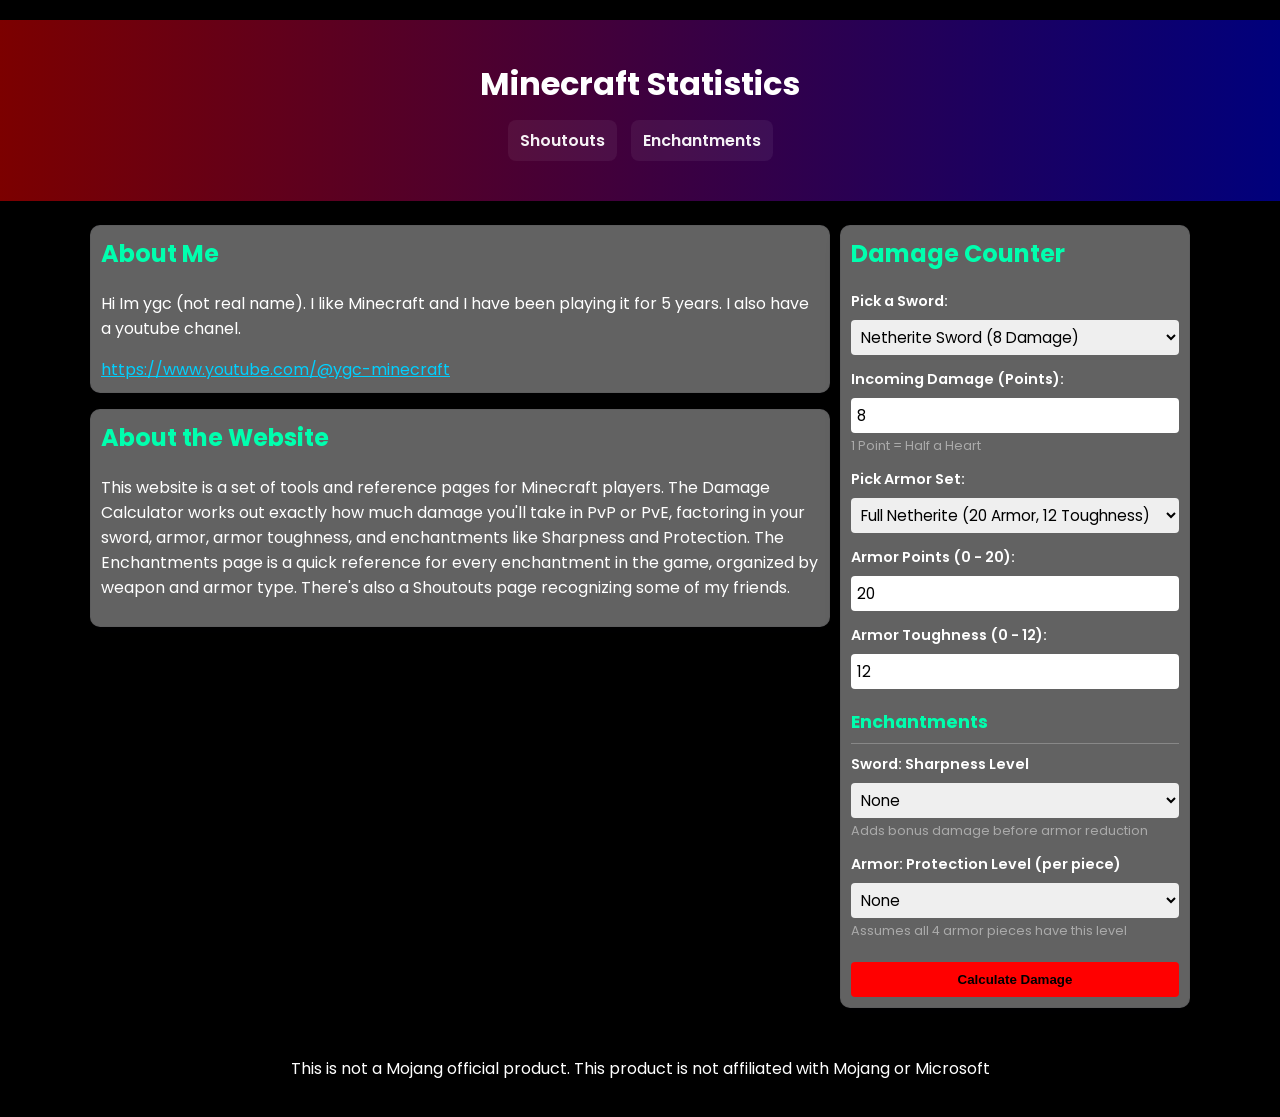
<file: index.html>
<!DOCTYPE html>
<html lang="en">
<head>
    <meta charset="UTF-8">
    <meta name="viewport" content="width=device-width, initial-scale=1.0">
    <title>Minecraft Statistics</title>

    <link href="https://fonts.googleapis.com/css2?family=Poppins:wght@300;400;600;700&display=swap" rel="stylesheet">
    <link rel="stylesheet" href="style.css">
</head>

<body>

    <div id="header">
        <div class="container">
            <h1>Minecraft Statistics</h1>
            <nav class="nav-links">
                <a href="Shoutout.html">Shoutouts</a>

<div class="dropdown">
  <!-- The trigger button -->
  <button class="Enchantments">Enchantments</button>
  
  <!-- The dropdown menu links -->
  <div class="dropdown-content">
  <a href="Ranged Weapons.html">Ranged Weapons</a>
  <a href="Melee Weapons.html">Melee Weapons</a>
  <a href="All Purpose.html">All Purpose</a>
  <a href="Armor.html">Armor</a>
  <a href="Tools.html">Tools</a>
  </div>
</div>

            </nav>
        </div>
    </div>

        <main id="main" class="page-layout container">
            <section class="content">
                <article class="card">
                    <h2>About Me</h2>
                    <p>Hi Im ygc (not real name). I like Minecraft and I have been playing it for 5 years. I also have a youtube chanel.</p>
                    <a href="https://www.youtube.com/@ygc-minecraft">https://www.youtube.com/@ygc-minecraft</a>

                </article>

                <article class="card">
                    <h2>About the Website</h2>
                    <p>This website is a set of tools and reference pages for Minecraft players. The Damage Calculator works out exactly how much damage you'll take in PvP or PvE, factoring in your sword, armor, armor toughness, and enchantments like Sharpness and Protection. The Enchantments page is a quick reference for every enchantment in the game, organized by weapon and armor type. There's also a Shoutouts page recognizing some of my friends.</p>
                    <!-- Add YT chanel link -->
                </article>
            </section>

            <aside class="sidebar home-sidebar">
                <div class="card damage-calc">
                    <h2>Damage Counter</h2>

                    <!-- Pick a Sword Dropdown -->
                    <div class="input-group">
                        <label for="swordSelect">Pick a Sword:</label>
                        <select id="swordSelect" onchange="updateSwordDamage()">
                            <option value="custom">Custom Value</option>
                            <option value="4">Wood / Gold Sword (4 Damage)</option>
                            <option value="5">Stone Sword (5 Damage)</option>
                            <option value="6">Iron Sword (6 Damage)</option>
                            <option value="7">Diamond Sword (7 Damage)</option>
                            <option value="8" selected>Netherite Sword (8 Damage)</option>
                        </select>
                    </div>

                    <!-- Raw Damage Input -->
                    <div class="input-group">
                        <label for="rawDamage">Incoming Damage (Points):</label>
                        <input type="number" id="rawDamage" value="8" min="0" step="0.5">
                        <small>1 Point = Half a Heart</small>
                    </div>

                    <!-- Pick Armor Dropdown -->
                    <div class="input-group">
                        <label for="armorSelect">Pick Armor Set:</label>
                        <select id="armorSelect" onchange="updateArmorStats()">
                            <option value="custom">Custom Values</option>
                            <option value="0,0">No Armor (0 Armor, 0 Toughness)</option>
                            <option value="11,0">Full Leather (11 Armor, 0 Toughness)</option>
                            <option value="15,0">Full Iron (15 Armor, 0 Toughness)</option>
                            <option value="20,0">Full Diamond (20 Armor, 0 Toughness)</option>
                            <option value="20,12" selected>Full Netherite (20 Armor, 12 Toughness)</option>
                        </select>
                    </div>

                    <!-- Armor Points Input -->
                    <div class="input-group">
                        <label for="armorPoints">Armor Points (0 - 20):</label>
                        <input type="number" id="armorPoints" value="20" min="0" max="20">
                    </div>

                    <!-- Armor Toughness Input -->
                    <div class="input-group">
                        <label for="toughness">Armor Toughness (0 - 12):</label>
                        <input type="number" id="toughness" value="12" min="0" max="12">
                    </div>

                    <h3>Enchantments</h3>

                    <!-- Sharpness Dropdown -->
                    <div class="input-group">
                        <label for="sharpnessLevel">Sword: Sharpness Level</label>
                        <select id="sharpnessLevel">
                            <option value="0" selected>None</option>
                            <option value="1">Sharpness I</option>
                            <option value="2">Sharpness II</option>
                            <option value="3">Sharpness III</option>
                            <option value="4">Sharpness IV</option>
                            <option value="5">Sharpness V</option>
                        </select>
                        <small>Adds bonus damage before armor reduction</small>
                    </div>

                    <!-- Protection Dropdown -->
                    <div class="input-group">
                        <label for="protectionLevel">Armor: Protection Level (per piece)</label>
                        <select id="protectionLevel">
                            <option value="0" selected>None</option>
                            <option value="1">Protection I</option>
                            <option value="2">Protection II</option>
                            <option value="3">Protection III</option>
                            <option value="4">Protection IV</option>
                        </select>
                        <small>Assumes all 4 armor pieces have this level</small>
                    </div>

                    <button onclick="calculateDamage()">Calculate Damage</button>

                    <!-- Results Display -->
                    <div class="result" id="resultBox" style="display: none;">
                        <div><strong>Damage Taken:</strong> <span id="finalDamage">0</span> points</div>
                        <div><strong>Hearts Lost:</strong> <span id="heartsDisplay" class="hearts"></span></div>
                    </div>
                </div>
            </aside>
        </main>

    <footer class="site-footer container">
        <p>This is not a Mojang official product. This product is not affiliated with Mojang or Microsoft</p>
    </footer>

    <script>
        function updateSwordDamage() {
            const selection = document.getElementById('swordSelect').value;
            if (selection !== 'custom') {
                document.getElementById('rawDamage').value = selection;
            }
        }

        function updateArmorStats() {
            const selection = document.getElementById('armorSelect').value;
            if (selection !== 'custom') {
                const stats = selection.split(',');
                document.getElementById('armorPoints').value = stats[0];
                document.getElementById('toughness').value = stats[1];
            }
        }

        function calculateDamage() {
            let rawDamage = parseFloat(document.getElementById('rawDamage').value) || 0;
            const armor = parseFloat(document.getElementById('armorPoints').value) || 0;
            const toughness = parseFloat(document.getElementById('toughness').value) || 0;
            const sharpness = parseFloat(document.getElementById('sharpnessLevel').value) || 0;
            const protection = parseFloat(document.getElementById('protectionLevel').value) || 0;

            if (sharpness > 0) {
                rawDamage += (0.5 * sharpness + 0.5);
            }

            const defensePoints = armor - (rawDamage / (2 + toughness / 4));
            const maxDefense = Math.max(armor / 5, defensePoints);
            const reductionMultiplier = 1 - (Math.min(20, maxDefense) / 25);

            let finalDamage = rawDamage * reductionMultiplier;

            if (protection > 0) {
                const epf = Math.min(20, protection * 4);
                const protectionMultiplier = 1 - (epf / 25);
                finalDamage *= protectionMultiplier;
            }

            finalDamage = Math.round(finalDamage * 100) / 100;

            document.getElementById('finalDamage').textContent = finalDamage;
            document.getElementById('resultBox').style.display = 'block';

            const totalHalfHearts = Math.round(finalDamage);
            const fullHearts = Math.floor(totalHalfHearts / 2);
            const hasHalfHeart = totalHalfHearts % 2 !== 0;

            let heartString = '';
            for (let i = 0; i < fullHearts; i++) {
                heartString += '❤️';
            }
            if (hasHalfHeart) {
                heartString += '💔';
            }
            if (heartString === '') heartString = 'None';
            document.getElementById('heartsDisplay').textContent = heartString;
        }
    </script>

</body>
</html>
</file>
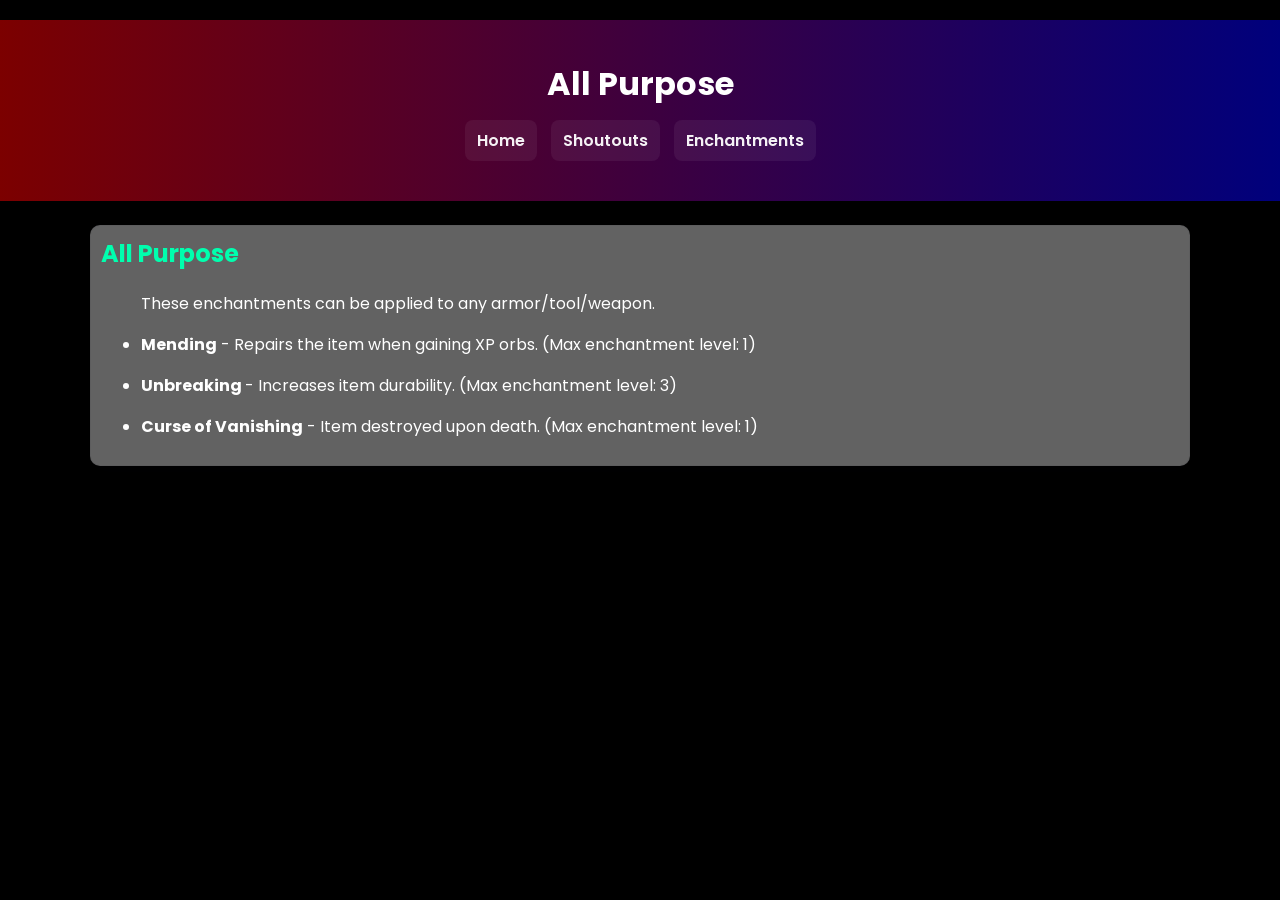
<file: All Purpose.html>
<!DOCTYPE html>
<html lang="en">
<head>
    <meta charset="UTF-8">
    <meta name="viewport" content="width=device-width, initial-scale=1.0">
    <title>Enchantments</title>

    <link href="https://fonts.googleapis.com/css2?family=Poppins:wght@300;400;600;700&display=swap" rel="stylesheet">
    <link rel="stylesheet" href="style.css">
</head>

<body>

    <div id="header">
        <div class="container">
            <h1>All Purpose</h1>
            <nav class="nav-links">
                <a href="index.html">Home</a>
                <a href="Shoutout.html">Shoutouts</a>

<div class="dropdown">
  <!-- The trigger button -->
  <button class="Enchantments">Enchantments</button>
  
  <!-- The dropdown menu links -->
  <div class="dropdown-content">
  <a href="Ranged Weapons.html">Ranged Weapons</a>
  <a href="Melee Weapons.html">Melee Weapons</a>
  <a href="Armor.html">Armor</a>
  <a href="Tools.html">Tools</a>
  </div>
</div>





            </nav>
        </div>
    </div>







    <main id="main" class="page-layout container">
        <section class="content">





                <article class="card">
                <h2 id="h_01KC24Z74MH2DN9KGSK64T1XRY">All Purpose</h2>
                <ul>
<p>These enchantments can be applied to any armor/tool/weapon.&nbsp;</p>
<li data-list-item-id="ebb849f59eb2f523c5883594894b0b0de">
<strong>Mending</strong>&nbsp;- Repairs the item when gaining XP orbs. (Max enchantment level: 1)&nbsp;</li>
<p></p>
<li data-list-item-id="e91d4c6bdea643028ec315c1050c1379b">
<strong>Unbreaking&nbsp;</strong>-&nbsp;Increases item durability. (Max enchantment level: 3)&nbsp;</li>
<p></p>
<li data-list-item-id="e02a98720ef702786f4acba6f9a83ff43">
<strong>Curse of Vanishing</strong>&nbsp;- Item destroyed upon death. (Max enchantment level: 1)</li>
</ul> 
            </article>
           
           
  

        </section>

    </main>
</file>
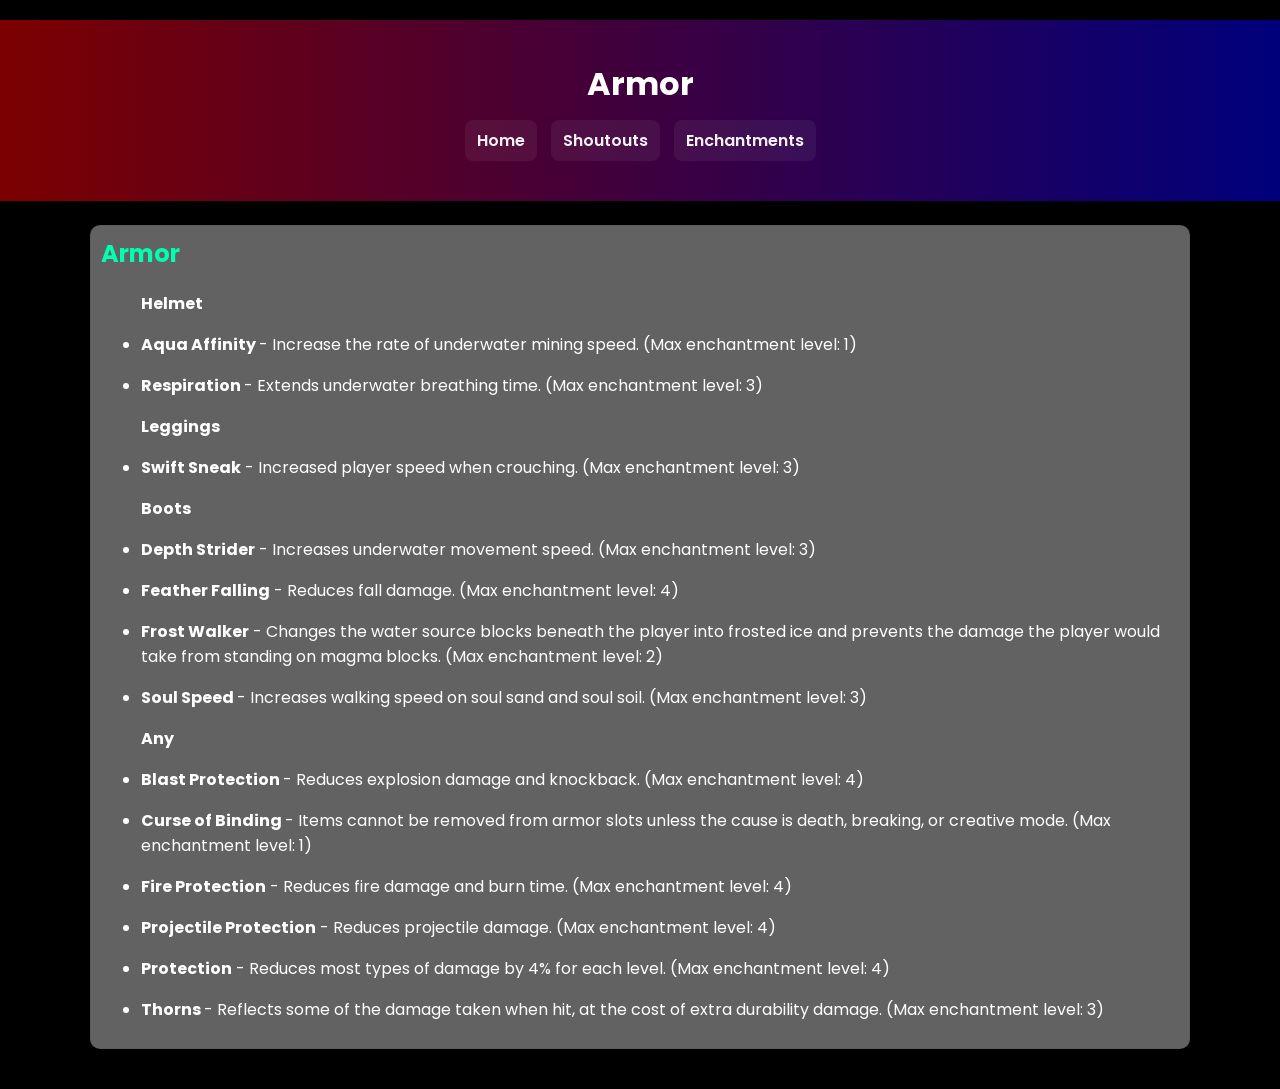
<file: Armor.html>
<!DOCTYPE html>
<html lang="en">
<head>
    <meta charset="UTF-8">
    <meta name="viewport" content="width=device-width, initial-scale=1.0">
    <title>Enchantments</title>

    <link href="https://fonts.googleapis.com/css2?family=Poppins:wght@300;400;600;700&display=swap" rel="stylesheet">
    <link rel="stylesheet" href="style.css">
</head>

<body>

    <div id="header">
        <div class="container">
            <h1>Armor</h1>
            <nav class="nav-links">
                <a href="index.html">Home</a>
                <a href="Shoutout.html">Shoutouts</a>


<div class="dropdown">
  <!-- The trigger button -->
  <button class="Enchantments">Enchantments</button>
  
  <!-- The dropdown menu links -->
  <div class="dropdown-content">
  <a href="Ranged Weapons.html">Ranged Weapons</a>
  <a href="Melee Weapons.html">Melee Weapons</a>
  <a href="All Purpose.html">All Purpose</a>
  <a href="Tools.html">Tools</a>
  </div>
</div>



            </nav>
        </div>
    </div>







    <main id="main" class="page-layout container">
        <section class="content">






            <article class="card">
                <h2 id="h_01KC24Z74P9R2TPEKEXWAS17BH">Armor</h2>
                <ul>


<strong>Helmet</strong>
<p></p>
<li data-list-item-id="e429da107fa10a8b87c6c499cdffc7c55">
<strong>Aqua Affinity&nbsp;</strong>-&nbsp;Increase the rate of underwater mining speed. (Max enchantment level: 1)&nbsp;</li>
<p></p>

<li data-list-item-id="e8985afb4e0468c32cbe2399eb05ff82a">
<strong>Respiration&nbsp;</strong>-&nbsp;Extends underwater breathing time. (Max enchantment level: 3)&nbsp;</li>
<p></p>
<p></p>
<p></p>
<strong>Leggings</strong>
<p></p>

<li data-list-item-id="ed00351ac6846e53d8c6b9687f65e0077">
<strong>Swift Sneak</strong>&nbsp;- Increased player speed when crouching. (Max enchantment level: 3)</li>
<p></p>
<p></p>
<p></p>
<strong>Boots</strong>
<p></p>

<li data-list-item-id="ea29354f3a2987e51c155cea33feb5098">
<strong>Depth Strider</strong>&nbsp;- Increases underwater movement speed. (Max enchantment level: 3)&nbsp;</li>
<p></p>

<li data-list-item-id="e629d658bcd19e00e2d033ae62c450c1b">
<strong>Feather Falling</strong>&nbsp;- Reduces fall damage. (Max enchantment level: 4)&nbsp;</li>
<p></p>

<li data-list-item-id="e3bd02fdea56be75743cc430cc425e942">
<strong>Frost Walker</strong>&nbsp;- Changes the water source blocks beneath the player into frosted ice and prevents the damage the player would take from standing on magma blocks. (Max enchantment level: 2)&nbsp;</li>
<p></p>

<li data-list-item-id="efedd8d2ec1a2e7c61629d2910c9f3e72">
<strong>Soul Speed&nbsp;</strong>-&nbsp;Increases walking speed on soul sand and soul soil. (Max enchantment level: 3)&nbsp;</li>
<p></p>
<p></p>
<p></p>
<strong>Any</strong>
<p></p>

<li data-list-item-id="e0714700097ee095cff4a5e9da6e76112">
<strong>Blast Protection&nbsp;</strong>- Reduces explosion damage and knockback. (Max enchantment level: 4)&nbsp;</li>
<p></p>

<li data-list-item-id="e37cd05f35429593529ca6d85479a0665">
<strong>Curse of Binding&nbsp;</strong>- Items cannot be removed from armor slots unless the cause is death, breaking, or creative mode. (Max enchantment level: 1)&nbsp;</li>
<p></p>

<li data-list-item-id="e514deef3de6da0384dc021baa0672c47">
<strong>Fire Protection</strong>&nbsp;- Reduces fire damage and burn time. (Max enchantment level: 4)&nbsp;</li>
<p></p>

<li data-list-item-id="ec12cc68f732cf0287954cc4703e9d386">
<strong>Projectile Protection</strong>&nbsp;- Reduces projectile damage. (Max enchantment level: 4)&nbsp;</li>
<p></p>

<li data-list-item-id="e39af2d11be0a3c48fb28aecb169896d2">
<strong>Protection</strong>&nbsp;- Reduces most types of damage by 4% for each level. (Max enchantment level: 4)&nbsp;</li>
<p></p>

<li data-list-item-id="ef877b7f0c9842296b256516b09cf6987">
<strong>Thorns&nbsp;</strong>-&nbsp;Reflects some of the damage taken when hit, at the cost of extra durability damage. (Max enchantment level: 3)&nbsp;</li>
<p></p>

</ul>
            </article>
</file>
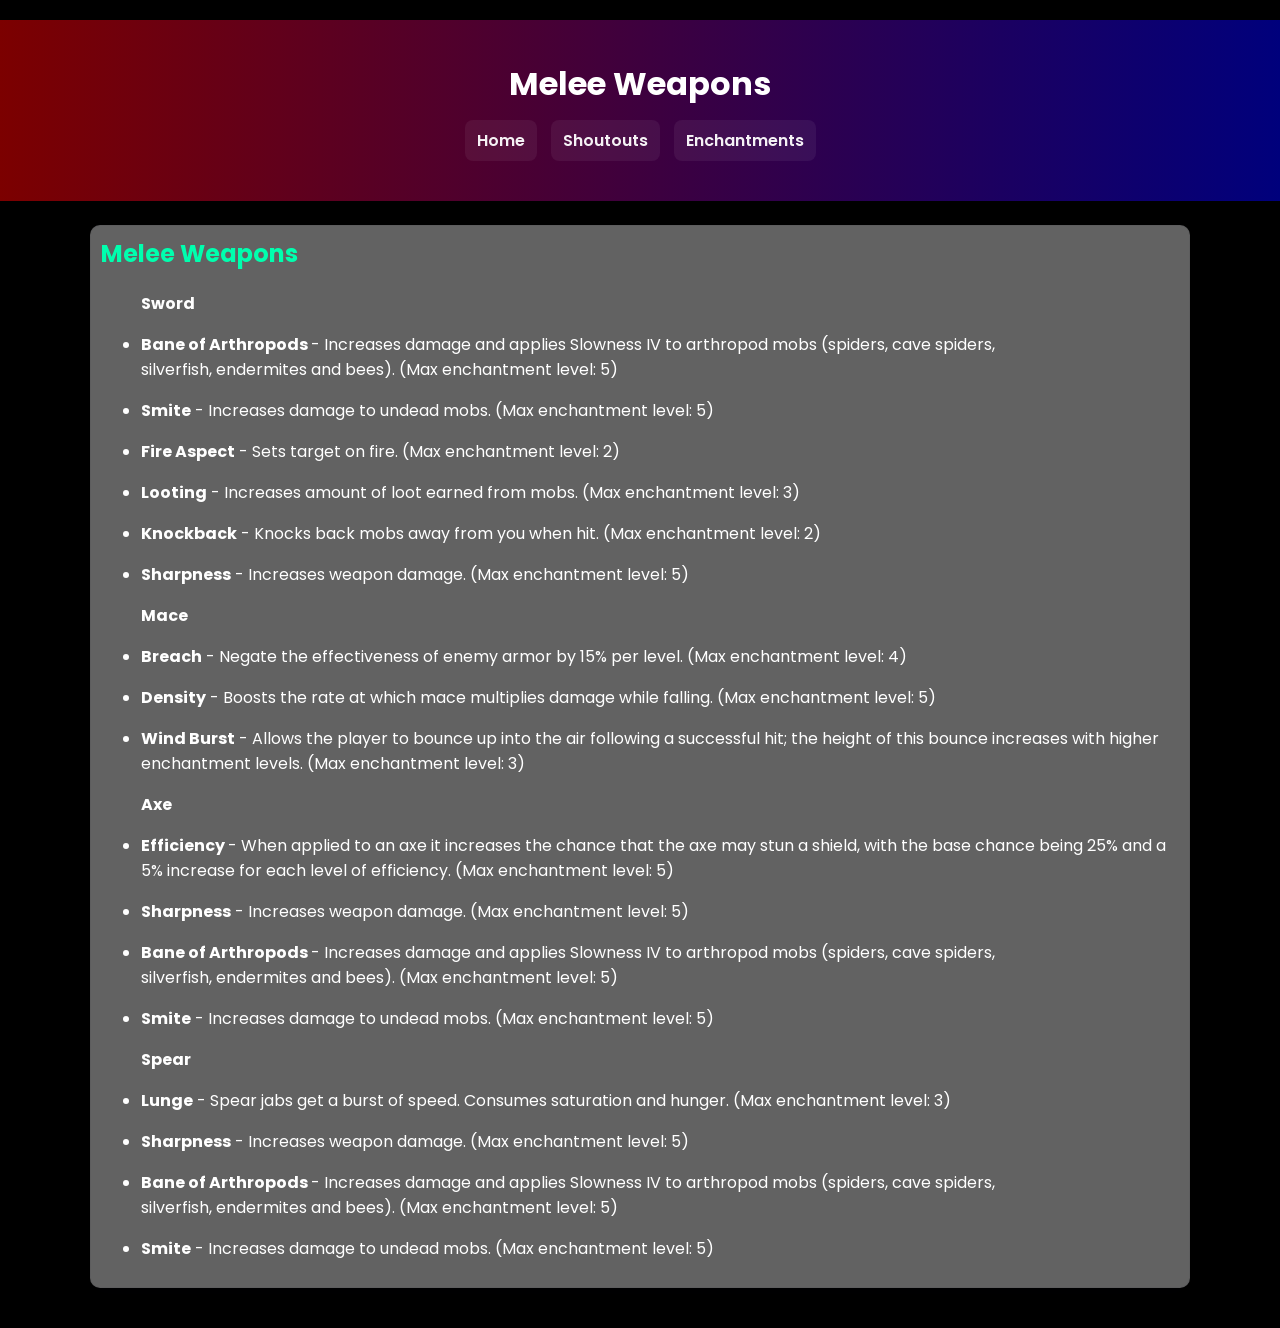
<file: Melee Weapons.html>
<!DOCTYPE html>
<html lang="en">
<head>
    <meta charset="UTF-8">
    <meta name="viewport" content="width=device-width, initial-scale=1.0">
    <title>Enchantments</title>

    <link href="https://fonts.googleapis.com/css2?family=Poppins:wght@300;400;600;700&display=swap" rel="stylesheet">
    <link rel="stylesheet" href="style.css">
</head>

<body>

    <div id="header">
        <div class="container">
            <h1>Melee Weapons</h1>
            <nav class="nav-links">
                <a href="index.html">Home</a>
                <a href="Shoutout.html">Shoutouts</a>

<div class="dropdown">
  <!-- The trigger button -->
  <button class="Enchantments">Enchantments</button>
  
  <!-- The dropdown menu links -->
  <div class="dropdown-content">
  <a href="Ranged Weapons.html">Ranged Weapons</a>
  <a href="All Purpose.html">All Purpose</a>
  <a href="Armor.html">Armor</a>
  <a href="Tools.html">Tools</a>
  </div>
</div>




            </nav>
        </div>
    </div>



   <main id="main" class="page-layout container">
        <section class="content">
<article class="card">
                <h2 id="h_01KC24Z74V3MHX3X5BPD8ZCXDC">Melee Weapons&nbsp;</h2>
                <ul>



<p></p>
<p></p>
<p></p>
<strong>Sword</strong>
<p></p>


<li data-list-item-id="e4f03f2b382318b2ba4375df99c232e4b">
<strong>Bane of Arthropods&nbsp;</strong>- Increases damage and applies Slowness IV to arthropod mobs (spiders, cave spiders, silverfish,&nbsp;endermites&nbsp;and bees). (Max enchantment level: 5)&nbsp;</li>
<p></p>

<li data-list-item-id="e1a34b10ff0b39aab7ae8b5918652d03f">
<strong>Smite</strong>&nbsp;- Increases damage to undead mobs. (Max enchantment level: 5)&nbsp;</li>
<p></p>

<li data-list-item-id="efd93a9de8602d7d0a399530b1b364a67">
<strong>Fire Aspect</strong>&nbsp;- Sets target on fire. (Max enchantment level: 2)&nbsp;</li>
<p></p>

<li data-list-item-id="e03ff0ab69367f88d9711a907012c7004">
<strong>Looting</strong>&nbsp;- Increases amount of loot earned from mobs. (Max enchantment level: 3)&nbsp;</li>
<p></p>

<li data-list-item-id="ea130120f51413a888222790d25044d8d">
<strong>Knockback</strong>&nbsp;- Knocks back mobs away from you when hit. (Max enchantment level: 2)&nbsp;</li>
<p></p>

<li data-list-item-id="e82558f97ed014deea6aab2b861a19587">
<strong>Sharpness</strong>&nbsp;- Increases weapon damage. (Max enchantment level: 5)&nbsp;</li>
<p></p>


<p></p>
<p></p>
<p></p>
<strong>Mace</strong>
<p></p>


<li data-list-item-id="e0eea243e363792fad69be554930835c1">
<strong>Breach</strong>&nbsp;- Negate the effectiveness of enemy armor by 15% per level.&nbsp;(Max enchantment level: 4)</li>
<p></p>

<li data-list-item-id="ea1094745472950a9c311919a80955ef1">
<strong>Density</strong>&nbsp;- Boosts the rate at which mace multiplies damage while falling.&nbsp;(Max enchantment level: 5)</li>
<p></p>

<li data-list-item-id="ef20611d57118dbc65d8d93bc26109492">
<strong>Wind Burst</strong>&nbsp;- Allows the player to bounce up into the air following a successful hit; the height of this bounce increases with higher enchantment levels. (Max enchantment level: 3)</li>
<p></p>



<p></p>
<p></p>
<p></p>
<strong>Axe</strong>
<p></p>

<li data-list-item-id="e0abd729be3384307bf4127083e9d7fde">
<strong>Efficiency&nbsp;</strong>-&nbsp;When applied to an axe it increases the chance that the axe may stun a shield, with the base chance being 25% and a 5% increase for each level of efficiency. (Max enchantment level: 5)&nbsp;</li>
<p></p>

<li data-list-item-id="e82558f97ed014deea6aab2b861a19587">
<strong>Sharpness</strong>&nbsp;- Increases weapon damage. (Max enchantment level: 5)&nbsp;</li>
<p></p>

<li data-list-item-id="e4f03f2b382318b2ba4375df99c232e4b">
<strong>Bane of Arthropods&nbsp;</strong>- Increases damage and applies Slowness IV to arthropod mobs (spiders, cave spiders, silverfish,&nbsp;endermites&nbsp;and bees). (Max enchantment level: 5)&nbsp;</li>
<p></p>

<li data-list-item-id="e1a34b10ff0b39aab7ae8b5918652d03f">
<strong>Smite</strong>&nbsp;- Increases damage to undead mobs. (Max enchantment level: 5)&nbsp;</li>
<p></p>


<p></p>
<p></p>
<p></p>
<strong>Spear</strong>
<p></p>


<li data-list-item-id="ee491d454f1d09bd2a19b1c82e9444fb9">
<strong>Lunge</strong> - Spear jabs get a burst of speed. Consumes saturation and hunger. (Max enchantment level: 3)</li>
<p></p>

<li data-list-item-id="e82558f97ed014deea6aab2b861a19587">
<strong>Sharpness</strong>&nbsp;- Increases weapon damage. (Max enchantment level: 5)&nbsp;</li>
<p></p>

<li data-list-item-id="e4f03f2b382318b2ba4375df99c232e4b">
<strong>Bane of Arthropods&nbsp;</strong>- Increases damage and applies Slowness IV to arthropod mobs (spiders, cave spiders, silverfish,&nbsp;endermites&nbsp;and bees). (Max enchantment level: 5)&nbsp;</li>
<p></p>

<li data-list-item-id="e1a34b10ff0b39aab7ae8b5918652d03f">
<strong>Smite</strong>&nbsp;- Increases damage to undead mobs. (Max enchantment level: 5)&nbsp;</li>
<p></p>


</ul>
            </article>
                    </section>
    </main>
</file>
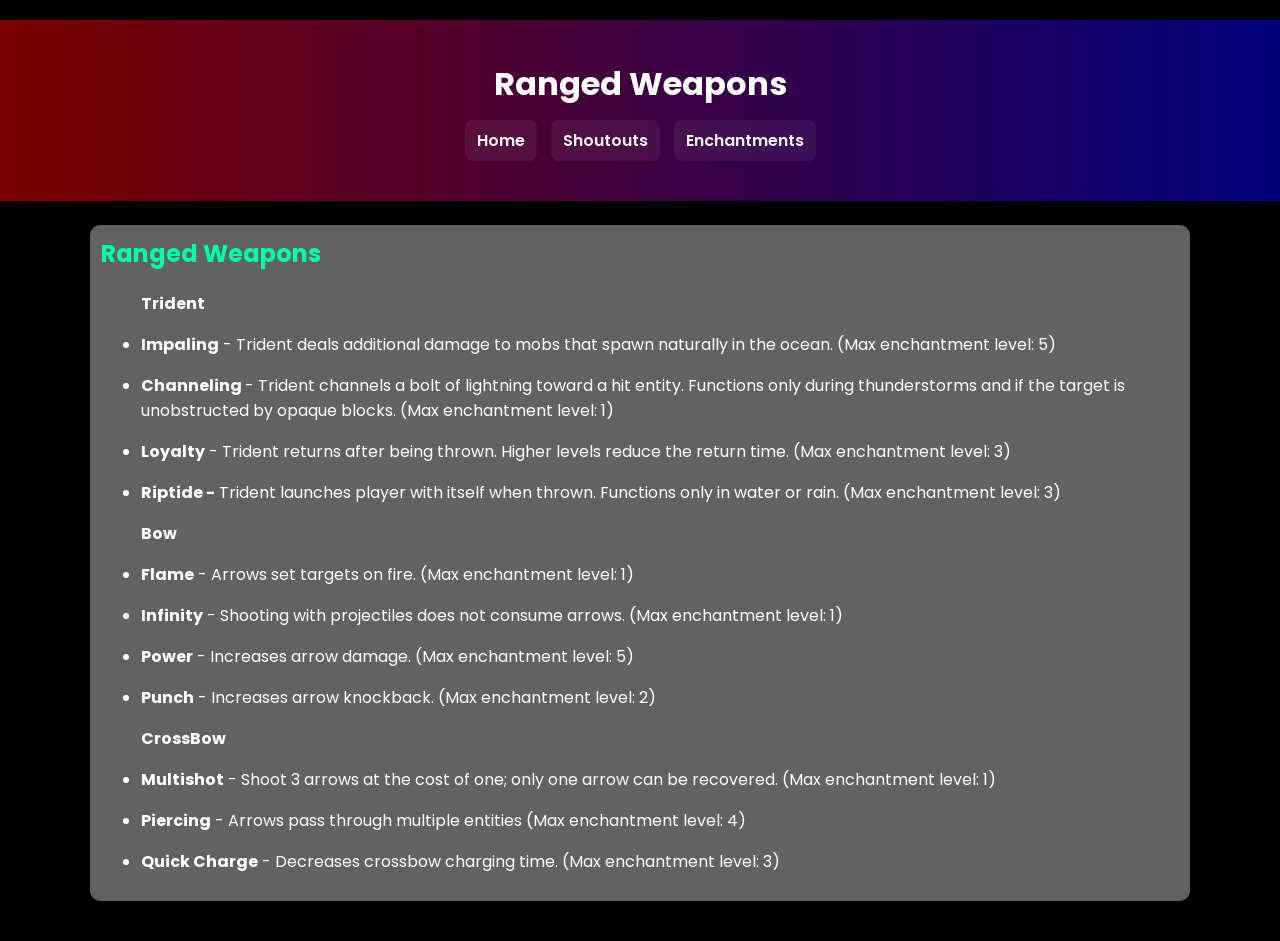
<file: Ranged Weapons.html>
<!DOCTYPE html>
<html lang="en">
<head>
    <meta charset="UTF-8">
    <meta name="viewport" content="width=device-width, initial-scale=1.0">
    <title>Enchantments</title>

    <link href="https://fonts.googleapis.com/css2?family=Poppins:wght@300;400;600;700&display=swap" rel="stylesheet">
    <link rel="stylesheet" href="style.css">
</head>

<body>

    <div id="header">
        <div class="container">
            <h1>Ranged Weapons</h1>
            <nav class="nav-links">
                <a href="index.html">Home</a>
                <a href="Shoutout.html">Shoutouts</a>


<div class="dropdown">
  <!-- The trigger button -->
  <button class="Enchantments">Enchantments</button>
  
  <!-- The dropdown menu links -->
  <div class="dropdown-content">
  <a href="Melee Weapons.html">Melee Weapons</a>
  <a href="All Purpose.html">All Purpose</a>
  <a href="Armor.html">Armor</a>
  <a href="Tools.html">Tools</a>
  </div>
</div>




            </nav>
        </div>
    </div>







    <main id="main" class="page-layout container">
        <section class="content">
            <article class="card">
                <h2 id="h_01KC24Z74ZVXYDF96TD7SAMCYC">Ranged Weapons</h2>
                <ul>


<p></p>
<p></p>
<p></p>
<strong>Trident</strong>
<p></p>


<li data-list-item-id="e440d092555ff822f5f523f01236625c3">
<strong>Impaling</strong>&nbsp;- Trident deals additional damage to mobs that spawn naturally in the ocean. (Max enchantment level: 5)&nbsp;</li>
<p></p>

<li data-list-item-id="e382d841fb9bd9e7cac73eb2e19a0b82d">
<strong>Channeling&nbsp;</strong>- Trident channels a bolt of lightning toward a hit entity. Functions only during thunderstorms and if the target is unobstructed by opaque blocks. (Max enchantment level: 1)&nbsp;</li>
<p></p>

<li data-list-item-id="e5095827d728c12d051ecf7973be82422">
<strong>Loyalty</strong>&nbsp;- Trident returns after being thrown. Higher levels reduce the return time. (Max enchantment level: 3)&nbsp;</li>
<p></p>

<li data-list-item-id="e0a53710ce04476fcd790c094b8d720fc">
<strong>Riptide -</strong>&nbsp;Trident launches player with itself when thrown. Functions only in water or rain. (Max enchantment level: 3)&nbsp;</li>
<p></p>





<p></p>
<p></p>
<p></p>
<strong>Bow</strong>
<p></p>


<li data-list-item-id="ea3cf9670e94a3c40170101183ed8ac2a">
<strong>Flame</strong>&nbsp;- Arrows set targets on fire. (Max enchantment level: 1)&nbsp;</li>
<p></p>

<li data-list-item-id="ef841afdb12b18f7d4dcea9aa3e4a2aae">
<strong>Infinity</strong>&nbsp;- Shooting with projectiles does not consume arrows. (Max enchantment level: 1)&nbsp;</li>
<p></p>

<li data-list-item-id="e15bd92746cca49b166b93c65694aa015">
<strong>Power</strong>&nbsp;- Increases arrow damage. (Max enchantment level: 5)&nbsp;</li>
<p></p>

<li data-list-item-id="ef47de212b4cf0e421ba6d84e7763e9ac">
<strong>Punch</strong>&nbsp;- Increases arrow knockback. (Max enchantment level: 2)&nbsp;</li>
<p></p>


<p> </p>
<p> </p>
<p> </p>
<strong>CrossBow</strong>
<p> </p>


<li data-list-item-id="e512c2b82bd0bdbb0c7573054735c24bd">
<strong>Multishot</strong>&nbsp;- Shoot 3 arrows at the cost of one; only one arrow can be recovered. (Max enchantment level: 1)&nbsp;</li>
<p></p>

<li data-list-item-id="e2a9d6f2fd9049eb76929393dcb44ef1a">
<strong>Piercing</strong>&nbsp;- Arrows pass through multiple entities (Max enchantment level: 4)&nbsp;</li>
<p></p>

<li data-list-item-id="e2f46c2ec399dffef52264cd79a263df5">
<strong>Quick Charge</strong>&nbsp;-&nbsp;Decreases&nbsp;crossbow charging time. (Max enchantment level: 3)</li>
<p></p>

</ul>              
            </article>
</file>
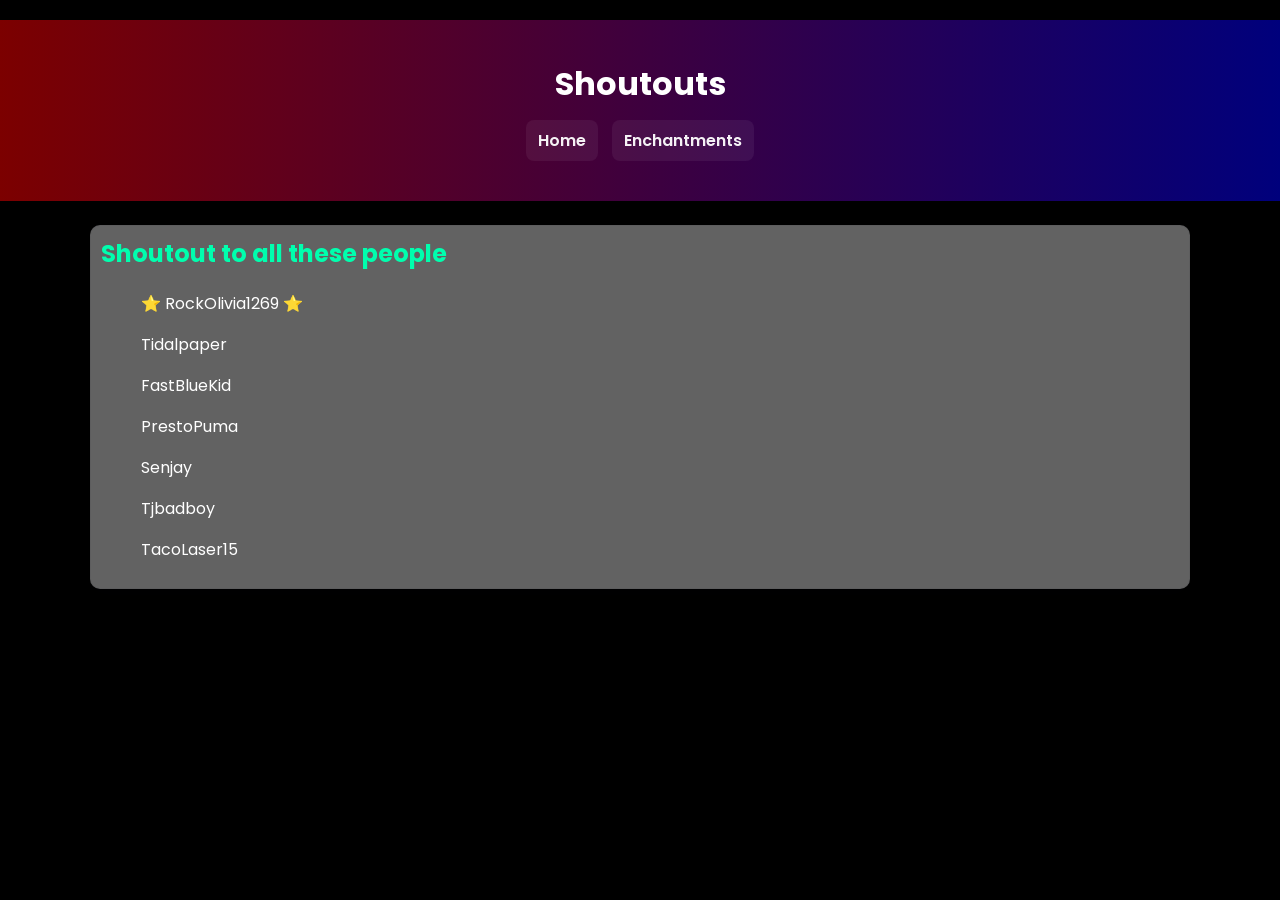
<file: Shoutout.html>
<!DOCTYPE html>
<html lang="en">
<head>
    <meta charset="UTF-8">
    <meta name="viewport" content="width=device-width, initial-scale=1.0">
    <title>Shoutouts</title>

    <link href="https://fonts.googleapis.com/css2?family=Poppins:wght@300;400;600;700&display=swap" rel="stylesheet">
    <link rel="stylesheet" href="style.css">
</head>

<body>

    <div id="header">
        <div class="container">
            <h1>Shoutouts</h1>
            <nav class="nav-links">
                <a href="index.html">Home</a>


<div class="dropdown">
  <!-- The trigger button -->
  <button class="Enchantments">Enchantments</button>
  
  <!-- The dropdown menu links -->
  <div class="dropdown-content">
  <a href="Ranged Weapons.html">Ranged Weapons</a>
  <a href="Melee Weapons.html">Melee Weapons</a>
  <a href="All Purpose.html">All Purpose</a>
  <a href="Armor.html">Armor</a>
  <a href="Tools.html">Tools</a>
  </div>
</div>
            </nav>
        </div>
    </div>
        <main id="main" class="page-layout container">
        <section class="content">
            <article class="card">
                <h2>Shoutout to all these people</h2>

<ul>

<p></p>
⭐ RockOlivia1269 ⭐
<p></p>
Tidalpaper
<p></p>
FastBlueKid
<p></p>
PrestoPuma
<p></p>
Senjay
<p></p>
Tjbadboy
<p></p>
TacoLaser15
<p></p>

</ul>

















            </article>
</file>
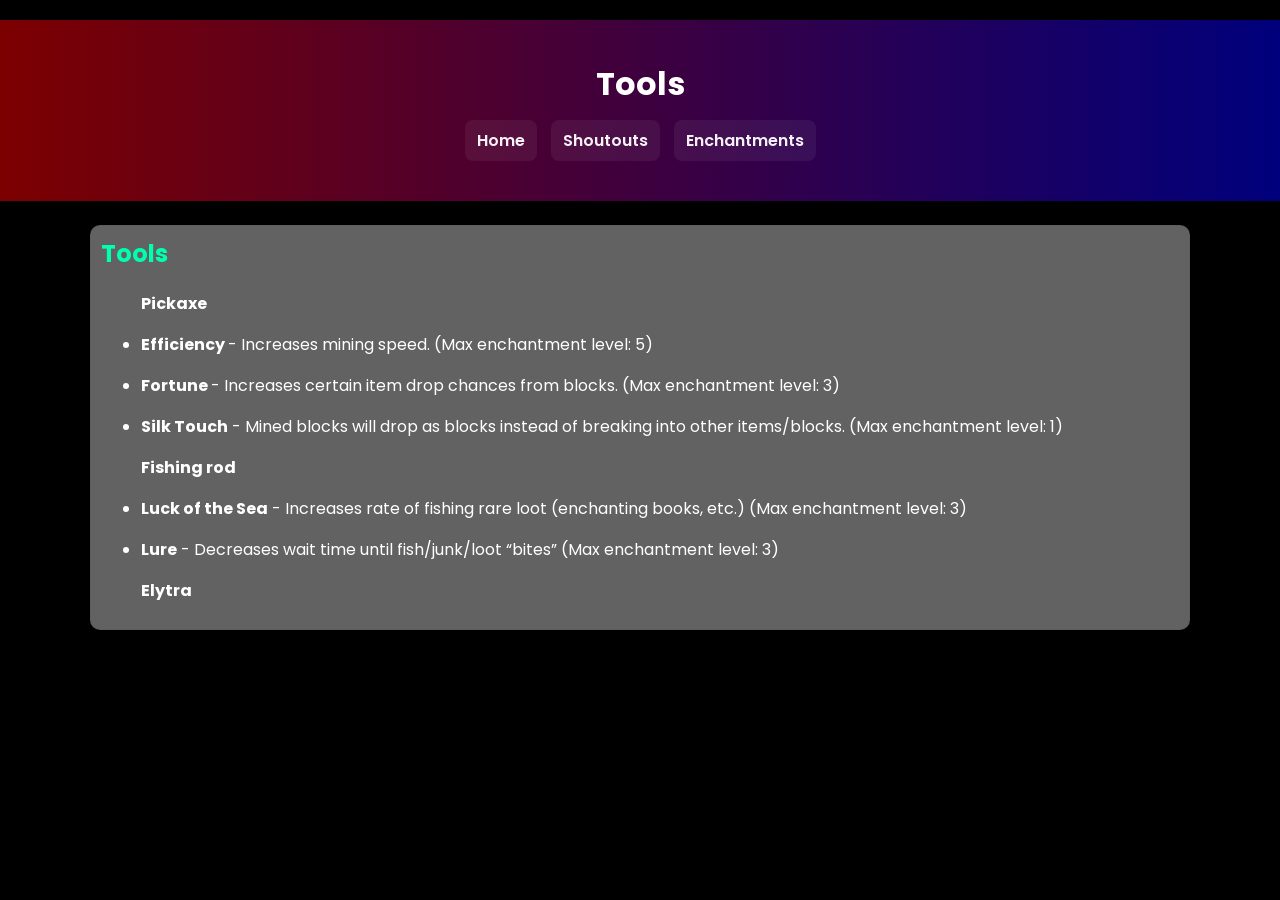
<file: Tools.html>
<!DOCTYPE html>
<html lang="en">
<head>
    <meta charset="UTF-8">
    <meta name="viewport" content="width=device-width, initial-scale=1.0">
    <title>Enchantments</title>

    <link href="https://fonts.googleapis.com/css2?family=Poppins:wght@300;400;600;700&display=swap" rel="stylesheet">
    <link rel="stylesheet" href="style.css">
</head>

<body>

    <div id="header">
        <div class="container">
            <h1>Tools</h1>
            <nav class="nav-links">
                <a href="index.html">Home</a>
                <a href="Shoutout.html">Shoutouts</a>



<div class="dropdown">
  <!-- The trigger button -->
  <button class="Enchantments">Enchantments</button>
  
  <!-- The dropdown menu links -->
  <div class="dropdown-content">
  <a href="Ranged Weapons.html">Ranged Weapons</a>
  <a href="Melee Weapons.html">Melee Weapons</a>
  <a href="All Purpose.html">All Purpose</a>
  <a href="Armor.html">Armor</a>
  </div>
</div>


            </nav>
        </div>
    </div>







    <main id="main" class="page-layout container">
        <section class="content">






         
                <article class="card">
                <h2 id="h_01KC24Z753DTCYDN548BW93REV">Tools&nbsp;</h2>
                <ul>


<p></p>
<p></p>
<p></p>
<strong>Pickaxe</strong>
<p></p>

<li data-list-item-id="ef64ea93e571c6103048de444386398b4">
<strong>Efficiency&nbsp;</strong>-&nbsp;Increases mining speed. (Max enchantment level: 5)&nbsp;</li>
<p></p>

<li data-list-item-id="e1ebc081791d8f22b83cabbfa55cfdd54">
<strong>Fortune&nbsp;</strong>-&nbsp;Increases certain item drop chances from blocks. (Max enchantment level: 3)&nbsp;</li>
<p></p>

<li data-list-item-id="e0c390dad8667bd026804214fb73f3f60">
<strong>Silk Touch</strong>&nbsp;-&nbsp;Mined blocks will drop as blocks instead of breaking into other items/blocks. (Max enchantment level: 1)&nbsp;</li>
<p></p>

<p></p>
<p></p>
<p></p>
<strong>Fishing rod</strong>
<p></p>



<li data-list-item-id="e50a0201473d5f53fc4080ad1edd10c54">
<strong>Luck of the Sea</strong>&nbsp;- Increases rate of fishing rare loot (enchanting books, etc.) (Max enchantment level: 3)&nbsp;</li>
<p></p>

<li data-list-item-id="e02623b40772896b0906f112e19ac79e2">
<strong>Lure</strong>&nbsp;- Decreases wait time until fish/junk/loot “bites” (Max enchantment level: 3)&nbsp;</li>
<p></p>

<p></p>
<p></p>
<p></p>
<strong>Elytra</strong>
<p></p>

</ul>
            </article>
</file>
<file: style.css>
:root {
    --bg: #000000;
    --accent: #7c0000;
    --accent-2: #00007c;
    --card: #626262;
    --muted: #000000;
    --text: #ffffff;
}

body {
    background-color: var(--bg);
    color: var(--text);
    font-family: 'Poppins', Arial, sans-serif;
    padding: 20px;
    margin: 0;
}

.container { max-width: 1100px; margin: 0 auto; }

#header {
    background: linear-gradient(90deg,var(--accent),var(--accent-2));
    color: #ffffff;
    padding: 40px 20px;
    text-align: center;
    border-radius: 0;
    margin-bottom: 24px;
    width: 100vw;
    margin-left: calc(50% - 50vw);
    margin-right: calc(50% - 50vw);
    box-sizing: border-box;
}

#header .tagline { opacity: 0.9; margin-top: 6px; }

#main { padding-bottom: 20px; }

/* Headings and links */
h1 { margin: 0; }

/* Header-specific heading color (keeps header text white) */
.site-header h1 {
    color: #000000;
    font-size: 2rem;
    line-height: 1.1;
}

/* Card/section headings should be dark on white backgrounds */
.card h2 {
    color: #00ffae;
    margin-top: 0;
}

/* Default link color (overridden for sidebar links) */
a { color: #00d0ff; }

img {
    max-width: 100%;
    height: auto;
}

/* Layout styles for Flexbox page */
.site-header {
    background: linear-gradient(90deg,#980000,#182848);
    color: #00ffae;
    padding: 28px 20px;
    text-align: center;
    border-radius: 6px;
    margin-bottom: 20px;
}

.page-layout {
    display: flex;
    gap: 10px;
    align-items: flex-start;
}

.content {
    flex: 3;
    display: flex;
    flex-direction: column;
    gap: 16px;
}

.sidebar {
    flex: 1;
    min-width: 350px;
}

.card {
    background: #626262;
    padding: 18px;
    border-radius: 6px;
    box-shadow: 0 2px 6px rgba(15,20,30,0.06);
}

.sidebar-box {
    background: #626262;
    padding: 10px;
    border-radius: 6px;
    margin-bottom: 16px;
    box-shadow: 0 2px 6px rgba(15,20,30,0.06);
}

.sidebar a { color: #2b6cb0; text-decoration: none; }
.sidebar ul { padding-left: 18px; margin: 8px 0 0 0; }

.site-footer {
    margin-top: 28px;
    text-align: center;
    color: #ffffff;
}

/* Card enhancements */
.card {
    border: 1px solid rgba(16,24,40,0.06);
    background: var(--card);
    padding: 10px;
    border-radius: 10px;
    box-shadow: 0 6px 20px rgba(16,24,40,0.06);
}

.muted { color: var(--muted); }

/* Navigation links inside headers */
.nav-links {
    display: flex;
    gap: 14px;
    justify-content: center;
    margin-top: 12px;
    flex-wrap: wrap;
}

#header .nav-links a,
.site-header .nav-links a {
    color: rgba(255, 255, 255, 0.95);
    text-decoration: none;
    background: rgba(255,255,255,0.06);
    padding: 8px 12px;
    border-radius: 8px;
    font-weight: 600;
}

#header .nav-links a:hover,
.site-header .nav-links a:hover {
    background: rgba(255,255,255,0.12);
}

/* Responsive: stack on narrow screens with sidebar below main */
@media (max-width: 700px) {
    .page-layout {
        flex-direction: column;
    }
    .content { order: 1; }
    .sidebar { order: 2; }
}

/* Small touch for very narrow screens */
@media (max-width: 400px) {
    body { padding: 12px; }
    .site-header { padding: 18px 12px; }
}

/* Damage Counter card — original gray/green colors */
.damage-calc {
    background-color: #626262;
    color: #ffffff;
}

.damage-calc h2 {
    color: #00ffae;
}

.damage-calc h3 {
    color: #00ffae;
    font-size: 1.1rem;
    margin: 20px 0 10px 0;
    padding-bottom: 8px;
    border-bottom: 1px solid #888;
}

.damage-calc .input-group {
    margin-bottom: 14px;
}

.damage-calc label {
    display: block;
    margin-bottom: 4px;
    font-weight: 600;
    font-size: 0.9rem;
    color: #ffffff;
}

.damage-calc select,
.damage-calc input[type="number"] {
    width: 100%;
    box-sizing: border-box;
    padding: 6px;
    margin-top: 4px;
    border-radius: 4px;
    border: none;
    font-family: 'Poppins', Arial, sans-serif;
    font-size: 0.95rem;
}

.damage-calc small {
    display: block;
    margin-top: 4px;
    color: #aaa;
    font-size: 0.8rem;
}

.damage-calc button {
    width: 100%;
    padding: 10px;
    margin-top: 8px;
    background-color: #ff0000;
    color: #000000;
    border: none;
    border-radius: 4px;
    font-weight: 600;
    cursor: pointer;
}

.damage-calc button:hover {
    background-color: #00ffae;
}

.damage-calc .result {
    margin-top: 15px;
    padding-top: 15px;
    border-top: 1px solid #888;
}

.damage-calc .result div {
    margin-bottom: 6px;
}

.damage-calc .result div:last-child {
    margin-bottom: 0;
}

.damage-calc #finalDamage {
    color: #00ffae;
    font-weight: 700;
}

.damage-calc .hearts {
    font-size: 1.15em;
    letter-spacing: 1px;
}

/* Slimmer sidebar specifically for the Home page's Damage Counter */
.home-sidebar {
    min-width: 350px;
    max-width: 350px;
}








/* Position the dropdown container */
.dropdown {
  position: relative;
}

/* Hide the dropdown content by default */
.dropdown-content {
  display: none;
  position: absolute;
  background: rgba(255,255,255,0.06);
  min-width: 200px;
  z-index: 1;
}

/* Style the links inside the dropdown */
.dropdown-content a {
  color: black;
  padding: 12px 16px;
  text-decoration: none;
  display: block;
}

/* Change color of dropdown links on hover */
.dropdown-content a:hover { background-color: rgba(255,255,255,0.06); }

/* Show the dropdown menu on hover */
.dropdown.hover .dropdown-content,
.dropdown:hover .dropdown-content {
  display: block;
}
 






/* Make the Enchantments dropdown trigger match the other nav links */
.nav-links .Enchantments {
    font-family: 'Poppins', Arial, sans-serif;
    font-size: 1rem;
    color: rgba(255, 255, 255, 0.95);
    text-decoration: none;
    background: rgba(255,255,255,0.06);

    padding: 8px 12px;
    border-radius: 8px;
    font-weight: 600;
    border: none;
    cursor: pointer;
}

.nav-links .Enchantments:hover {
    background: rgba(255,255,255,0.12);
}

/* Make the dropdown menu readable against the dark theme */
.dropdown-content {
    background: #2b2b2b;
    border-radius: 8px;
    overflow: hidden;
    margin-top: 4px;
}

.dropdown-content a {
    color: #ffffff;
}

.dropdown-content a:hover {
    background-color: rgba(255,255,255,0.06);
}



/* Position the dropdown container */
.dropdown {
  position: relative;
}

/* Hide the dropdown content by default */
.dropdown-content {
  display: none;
  position: absolute;
    background: rgba(0, 0, 0, 0.558);
  min-width: 200px;
  z-index: 1;
}

/* Style the links inside the dropdown */
.dropdown-content a {
  color: black;
  padding: 12px 16px;
  text-decoration: none;
  display: block;
}

/* Change color of dropdown links on hover */
.dropdown-content a:hover { background-color: rgba(255,255,255,0.06); }

/* Show the dropdown menu on hover */
.dropdown.hover .dropdown-content,
.dropdown:hover .dropdown-content {
  display: block;
}
</file>
